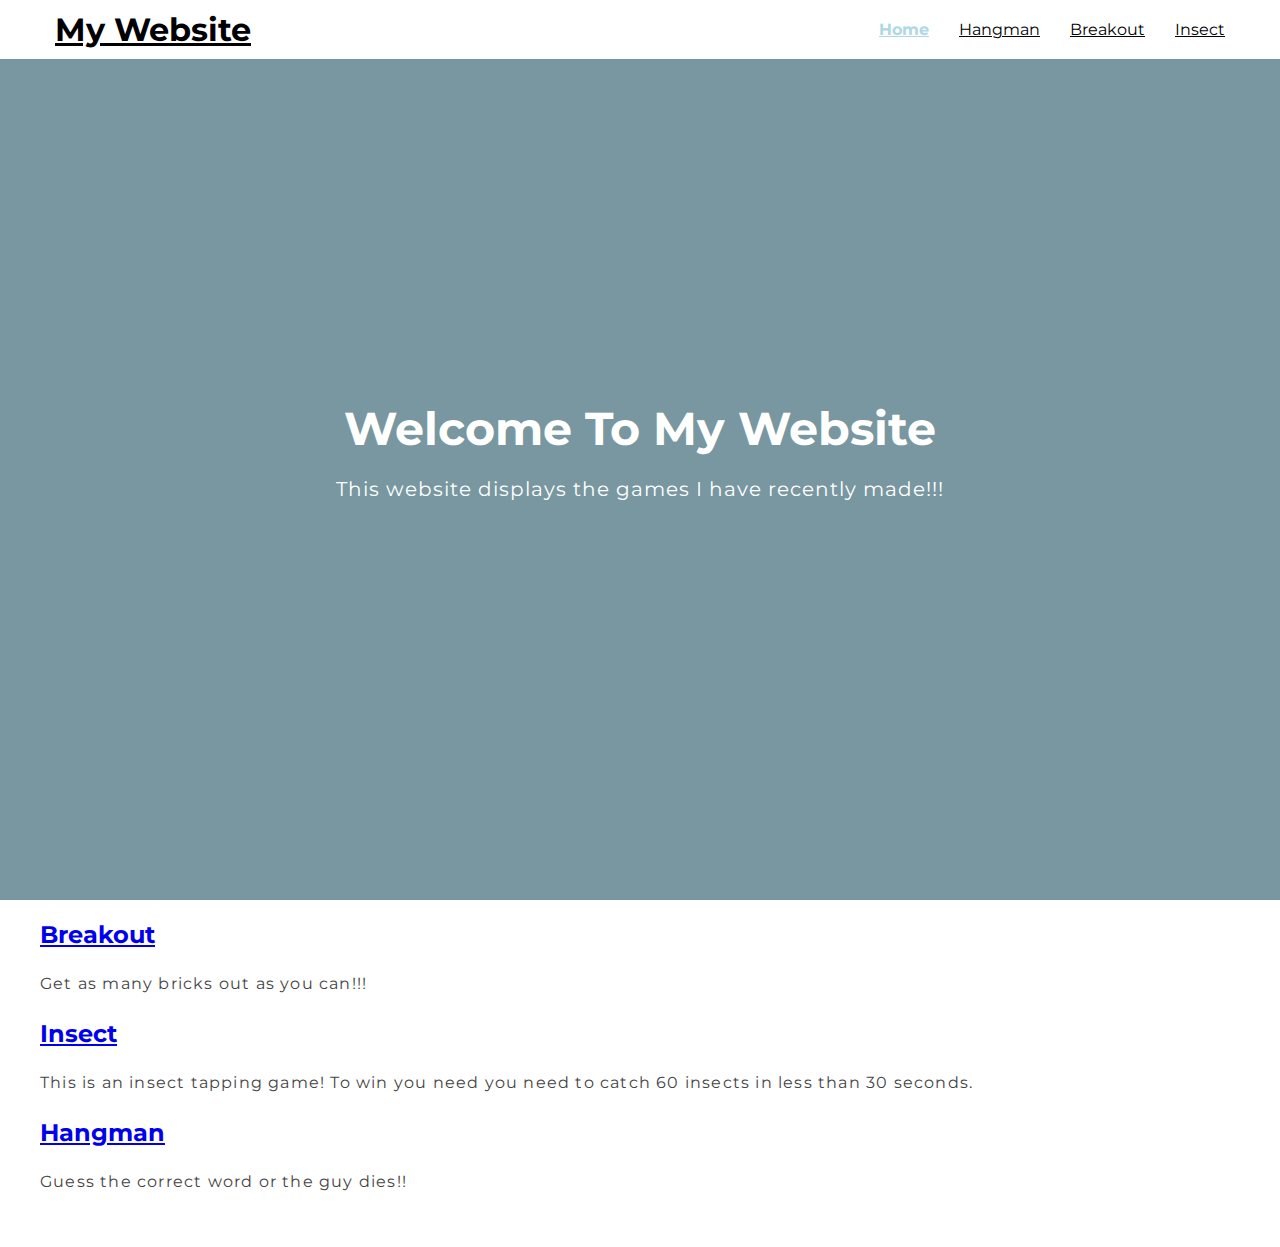
<file: index.html>
<!DOCTYPE html>
<html lang="en">
<h<!DOCTYPE html>
    <html lang="en">
    <head>
        <meta charset="UTF-8">
        <meta name="viewport" content="width=device-width, initial-scale=1.0">
        <title>Website 2</title>
        <link rel="stylesheet" href="css/index.css">
    </head>
    <body>
    <nav class="nav active">
        <div class="container">
            <h1 class="logo"><a href="index.html">My Website</a></h1>
            <ul>
                <li><a href="#" class="current">Home</a></li>
                <li><a href="hangman.html">Hangman</a></li>
                <li><a href="breakout.html">Breakout</a></li>
                <li><a href="insect.html">Insect</a></li>
            </ul>
        </div>
    </nav>

    <div class="hero">
        <div class="container">
            <h1>Welcome To My Website</h1>
            <p>This website displays the games I have recently made!!!</p>
        </div>
    </div>

    <section class="container content">
        <h2><a href="breakout.html">Breakout</a></h2>
        <p>Get as many bricks out as you can!!!</p>

        <h3><a href="insect.html">Insect</a></h3>
        <p>This is an insect tapping game! To win you need you need to catch 60 insects in less than 30 seconds.</p>

        <h4><a href="hangman.html">Hangman</a></h4>
        <p>Guess the correct word or the guy dies!!</p>
    </section>
    </body>
    <script src="js/index.js"></script>
    </html>
</file>
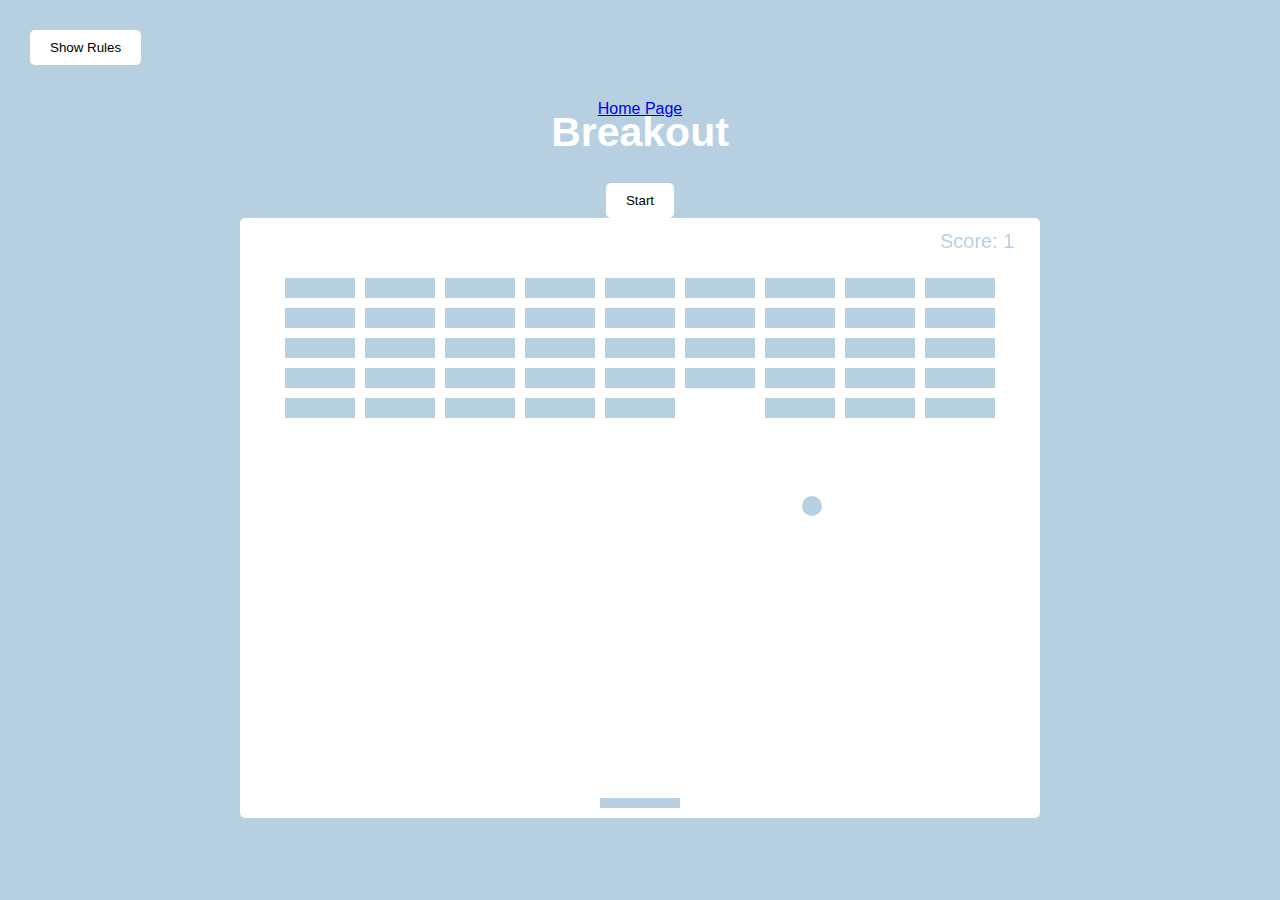
<file: breakout.html>
<!DOCTYPE html>
<html lang="en">
<head>
    <meta charset="UTF-8">
    <meta name="viewport" content="width=device-width, initial-scale=1.0">
    <title>Breakout</title>
    <link rel="stylesheet" href="css/breakout.css">
</head>
<body>
    <h1>Breakout</h1>
    <button id="rules-btn" class="btn rules-btn">Show Rules</button>
    <button id="start-btn" class="btn start-btn">Start</button>
    <!-- <button id="start-btn" class="btn start-btn">Start</button> -->
    <div id="rules" class="rules">
        <h2>How To Play:</h2>
        <p>Use your right and left keys to move the paddle to bounce the ball up and break the blocks.</p>
        <p>If you miss the ball, your score and the blocks will reset.</p>
        <button id="close-btn" class="btn">Close</button>
    </div>

    <canvas id="canvas" width="800" height="600" ></canvas>
</body>

<script src="js/breakout.js"></script>
<div class ="HomePage">
    <a href="index.html">Home Page</a>
</html>
</file>
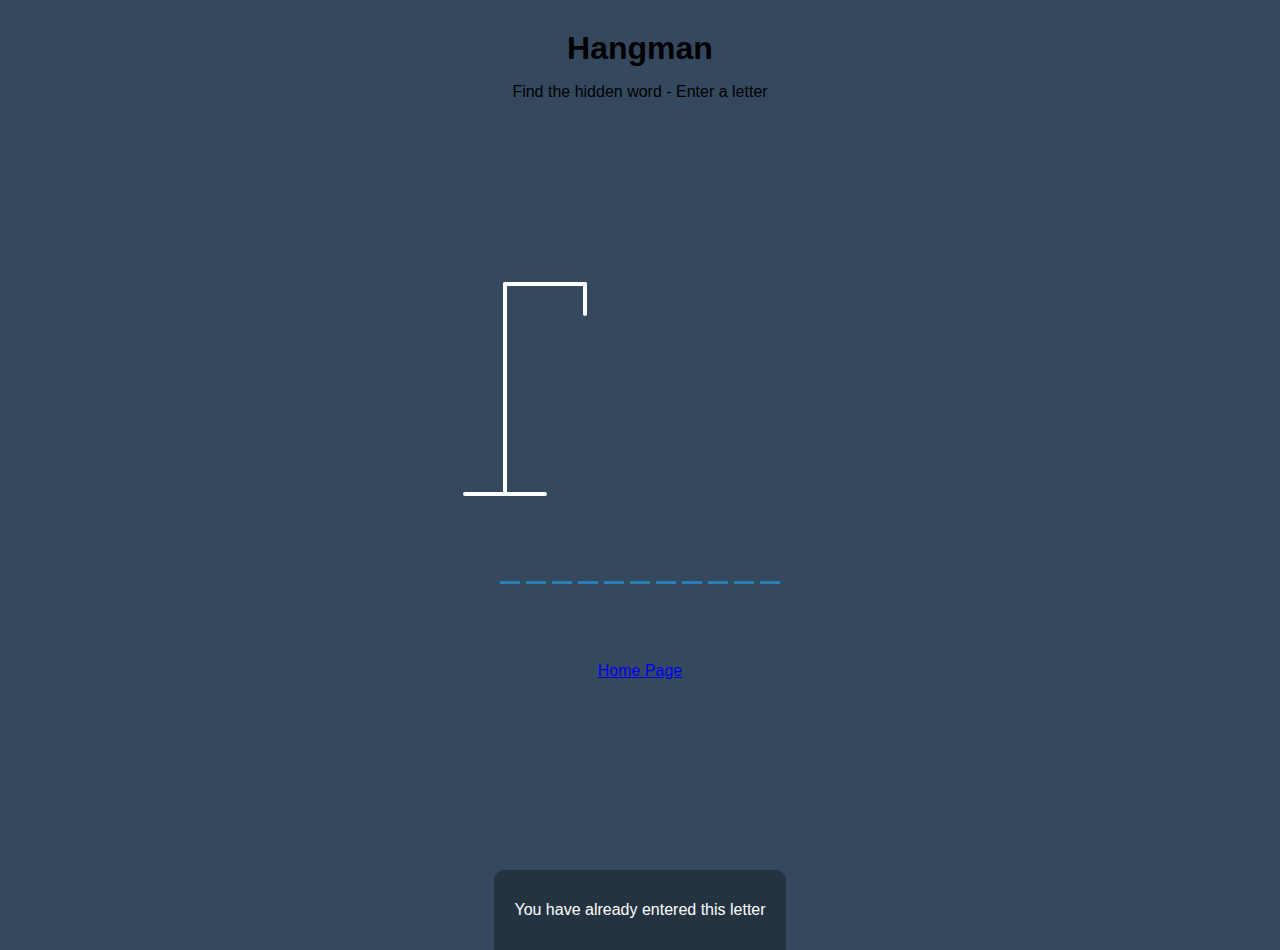
<file: hangman.html>
<!DOCTYPE html>
<html lang="en">
<head>
    <meta charset="UTF-8">
    <meta name="viewport" content="width=device-width, initial-scale=1.0">
    <title>Hangman</title>
    <link rel="stylesheet" href="css/hangman.css">
</head>
<body>
    <h1>Hangman</h1>
    <p>Find the hidden word - Enter a letter</p>
    <div class="game-container">
        <svg height="250" width="200" class="figure-container">
            <!-- rod -->
            <line x1="60" y1="20" x2="140" y2="20"/>
            <line x1="140" y1="20" x2="140" y2="50"/>
            <line x1="60" y1="20" x2="60" y2="230"/>
            <line x1="20" y1="230" x2="100" y2="230"/>
            <!-- head -->
            <circle cx="140" cy="70" r="20" class="figure-part"/>
            <!-- body -->
            <line x1="140" y1="90" x2="140" y2="150" class="figure-part"/>
            <!-- arms -->
            <line x1="140" y1="120" x2="120" y2="100" class="figure-part"/>
            <line x1="140" y1="120" x2="160" y2="100" class="figure-part"/>
            <!-- legs -->
            <line x1="140" y1="150" x2="120" y2="180" class="figure-part"/>
            <line x1="140" y1="150" x2="160" y2="180" class="figure-part"/>
        </svg>

        <div class="wrong-letters-container">
            <div id="wrong-letters"></div>
        </div>

        <div class="word" id="word"></div>
    </div>

    <div class="popup-container" id="popup-container">
        <div class="popup">
            <h2 id="final-message"></h2>
            <button id="play-button">Play Again</button>
        </div>
    </div>

    <div class="notification-container" id="notification-container">
        <p>You have already entered this letter</p>
    </div>

</body>
<script src="js/hangman.js"></script>
<div class ="HomePage">
    <a href="index.html">Home Page</a>
</html>
</file>
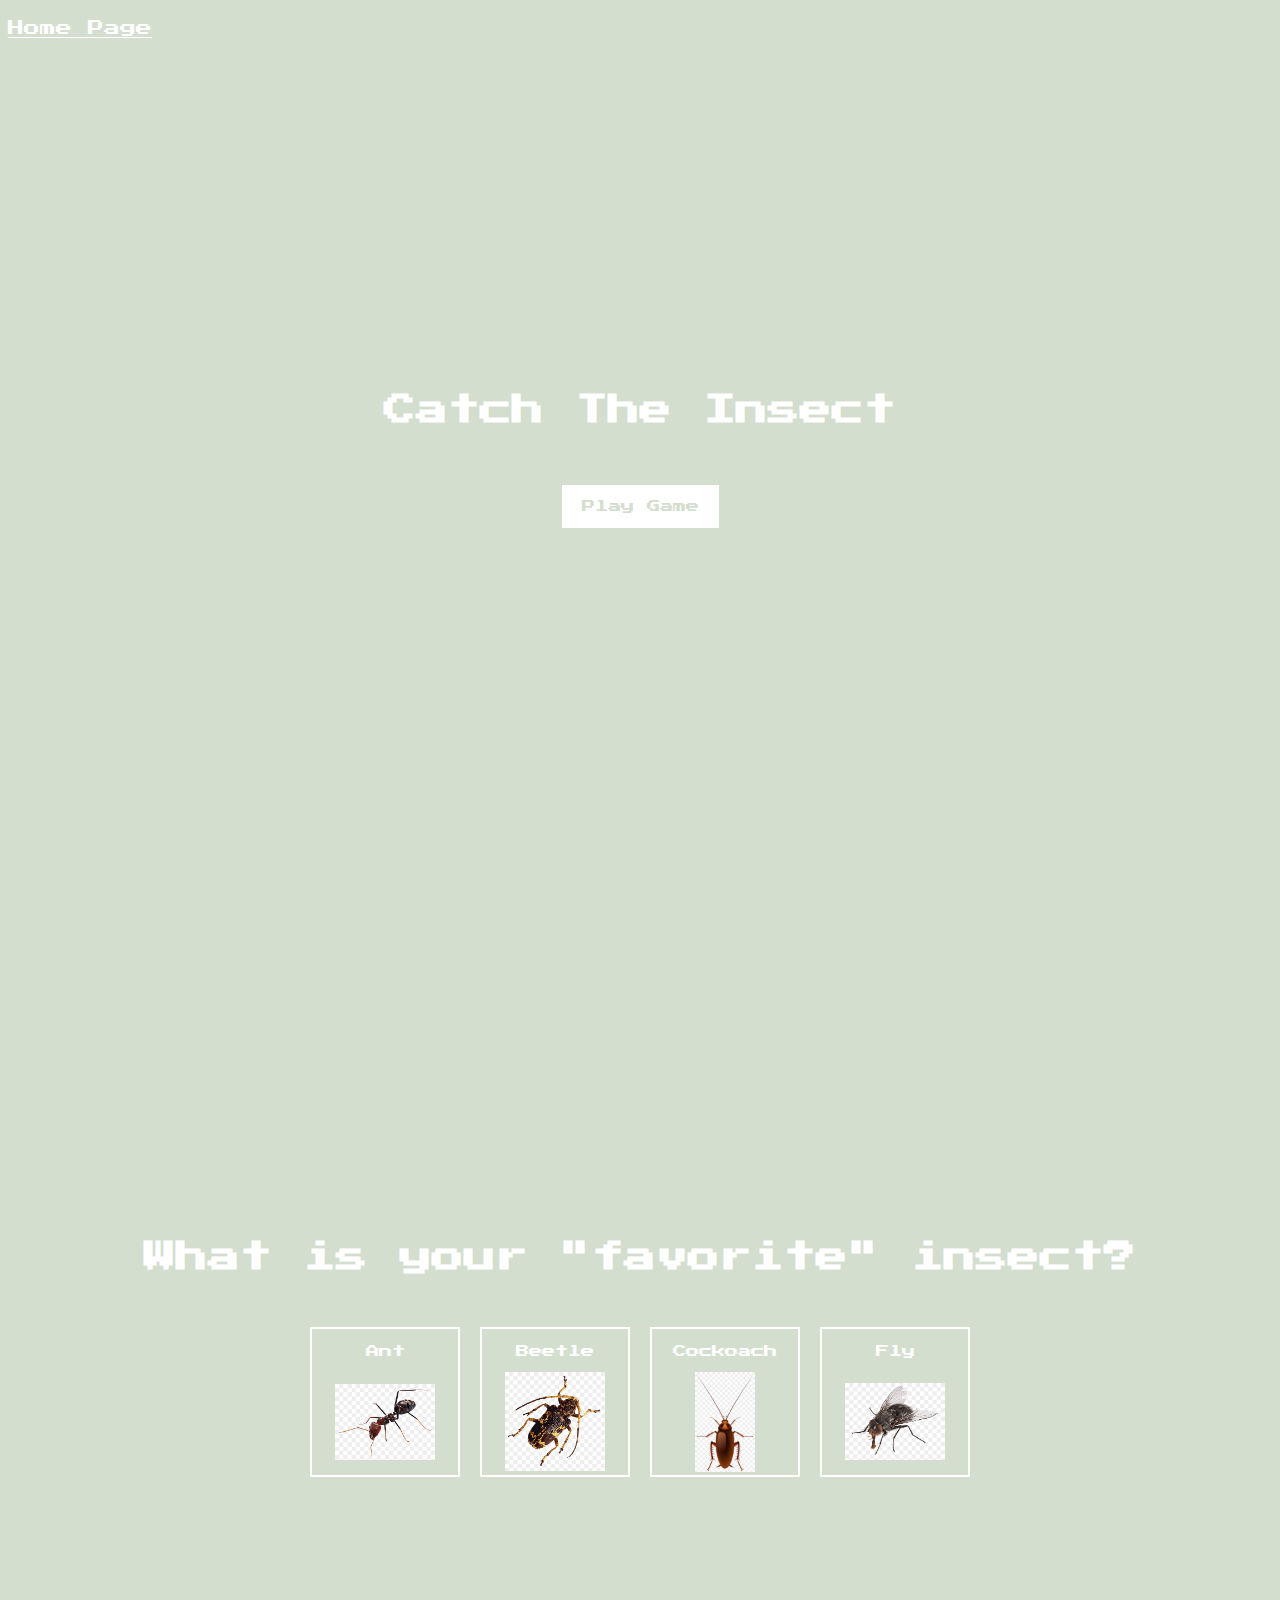
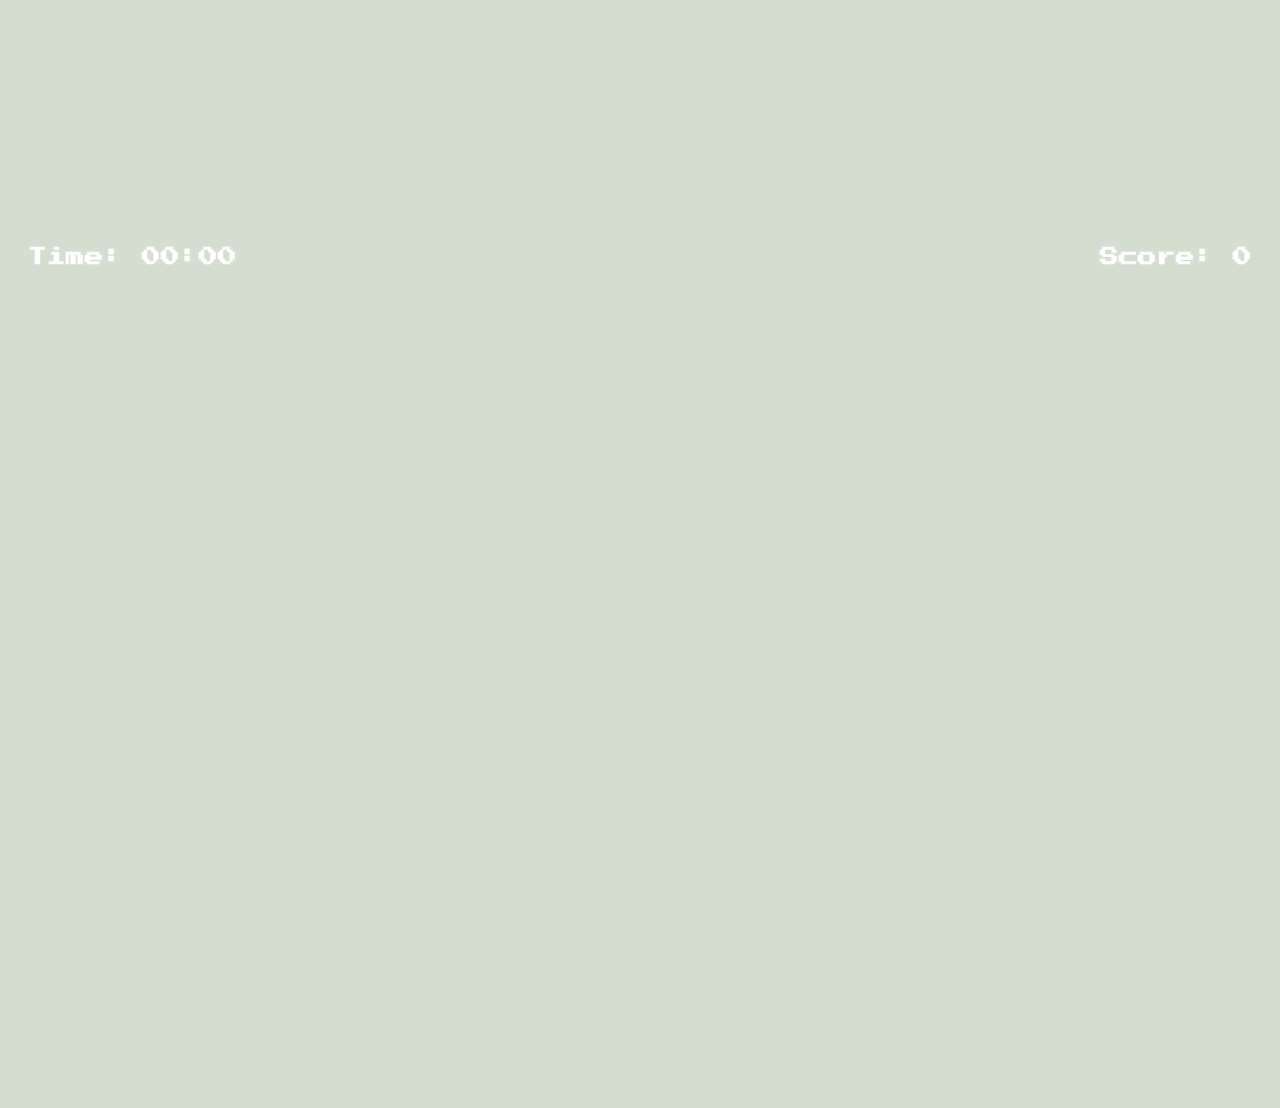
<file: insect.html>
<!DOCTYPE html>
<html lang="en">
<head>
    <meta charset="UTL-8">
    <meta name="viewpoint" content="width=device-width, initial-scale+1.0">
    <title>Catch The Insect</title>
    <link rel="stylesheet" href="css/insect.css">

</head>
<body>
    <div class="screen">
        <h1>Catch The Insect<h1>
        <button class="btn" id="start-btn">Play Game</button>
    </div>

    <div class="screen">
       <h1>What is your "favorite" insect?</h1>
       <ul class="insects-list">
        <li>
            <button class="choose-insect-btn">
                <p>Ant</p>
                <img src="images/ant.png" alt="ant">
            </button>
        </li>
        <li>
            <button class="choose-insect-btn">
                <p>Beetle</p>
                <img src="images/beetle.png" alt="beetle">
            </button>
        </li>
        <li>
            <button class="choose-insect-btn">
                <p>Cockoach</p>
                <img src="images/cockroach.png" alt="cockroach">
            </button>
        </li>
        <li>
            <button class="choose-insect-btn">
                <p>Fly</p>
                <img src="images/fly.png" alt="fly">
            </button>
        </li>
       </ul>
    </div>

    <div class="screen game-container" id="game-container">
        <h3 class="time" id="time">Time: 00:00</h3>
        <h3 id="score" class="score">Score: 0</h3>
        <!-- viSible message -->
        <h5 id="message" class="message">
            Are you annoyed yet? <br>
            You are playing an impossible game!
        </h5>
        <h5 id="winning-message" class="winning-message">You won!!! :)</h5>
        <h5 id="losing-message" class="losing-message">You Lost!!! :(</h5>

    </div>
</body>
<script src="js/insect.js"></script>
<div class ="HomePage">
    <a href="index.html">Home Page</a>
</html>
</file>
<file: css/index.css>
@import url('https://fonts.googleapis.com/css2?family=Montserrat:ital,wght@0,100..900;1,100..900&display=swap');

* {
    box-sizing: border-box;
    margin: 0;
    padding: 0;
}

body {
    color: #222;
    padding-bottom: 50px;
    font-family: "Montserrat", sans-serif;
}

.container {
    max-width: 1200px;
    margin: 0 auto;
}

.hero {
    background: lightblue;
    background-repeat: no-repeat;
    background-size: cover;
    background-position: bottom center;
    height: 100vh;
    color: white;
    display: flex;
    justify-content: center;
    align-items: center;
    text-align: center;
    position: relative;
    margin-bottom: 20px;
    z-index: -2;
}

.hero::before {
    content: '';
    position: absolute;
    top: 0;
    left: 0;
    width: 100%;
    height: 100%;
    background-color: rgba(0,0,0,0.3);
    z-index: -1;
}

.hero h1 {
    font-size: 46px;
    margin: 0 0 20px;
}

.hero p {
    font-size: 20px;
    letter-spacing: 1px;
}

.content h2, .content h3, .content h4, .content h5, .content h6, .content h7 {
    font-size: 150%;
    margin: 20px 0;
}

.content p {
    color: #444;
    line-height: 30px;
    letter-spacing: 1.2px;
}


.nav {
    position: fixed;
    background-color: #1111;
    top: 0;
    left: 0;
    right: 0;
    transition: all 0.3s ease-in-out;
}

.nav .container {
    display: flex;
    justify-content: space-between;
    align-items: center;
    padding: 20px 0;
    transition: all 0.3s ease-in-out;
}

.nav ul {
    display: flex;
    list-style-type: none;
    align-items: center;
    justify-content: center;
}

.nav a {
    color: white;
    /* text-decoration: none; */
    padding: 7px 15px;
    transition: all 0.3s ease-in-out;
}

.nav.active {
    background-color: white;
    box-shadow: 0 2px 10px rbga(0,0,0,0.3);
}

.nav.active a {
    color: black;
}

.nav.active .container {
    padding: 10px 0;
}

.nav a.current,
.nav a:hover {
    color: lightblue;
    font-weight: bold;
}
</file>
<file: css/breakout.css>
* {
    box-sizing: border-box;
}

body {
    background-color: rgb(182, 208, 226);
    display: flex;
    flex-direction: column;
    align-items: center;
    justify-content: center;
    min-height: 100vh;
    margin: 0;
    font-family: Helvetica, sans-serif;
}

.HomePage{
    position: absolute;
    top:100px;
}

canvas {
    background-color: #ffffff;
    display: block;
    border-radius: 5px;
}

h1 {
    font-size: 41px;
    color: #ffffff;
}

.btn {
    cursor: pointer;
    border: 0;
    padding: 10px 20px;
    background: #ffff;
    border-radius: 5px;
}

.btn:hover {
    background: #2222;
}

.btn:active {
    transform: scale(0.95);
}

.rules-btn {
    position: absolute;
    top: 30px;
    left: 30px;
}

.rules {
    position: absolute;
    top: 0;
    left: 0;
    background: #333333;
    color: #ffffff;
    min-height: 100vh;
    width: 400px;
    padding: 20px;
    line-height: 1.5;
    transform: translateX(-400px);
    transition: transform 1s ease-in-out;
}

.rules.show {
    transform: translateX(0);
}

.start-btn {
}
</file>
<file: css/hangman.css>
*{
    box-sizing:border-box;
}
body{
    background-color: #34495e;
    color: #white;
    font-family: Arial, Helvetica, sans-serif;
    display: flex;
    flex-direction: column;
    align-items: center;
    height: 80vh;
    margin: 0;
    overflow: hidden;
}

.HomePage{
    position: absolute;
    bottom: 220px;
}

h1{
    margin: 30px 0 0;
}

.game-container{
    padding: 20px 30px;
    position: relative;
    margin: auto;
    height:350px;
    width:450px;
}
.figure-container{
    fill: transparent;
    stroke: white;
    stroke-width: 4px;
    stroke-linecap: round;
}

.figure-part{
    display: none;
}

.wrong-letters-container{
    position: absolute;
    top: 20px;
    right: 20px;
    display: flex;
    flex-direction: column;
    text-align: right;
}

.wrong-letters-container p{
    margin: 0 0 5px;
}

.wrong-letters-container span{
    font-size: 24px;
}

.word{
    display:flex;
    position: absolute;
    bottom: 10px;
    left: 50%;
    transform: translateX(-50%);
}

.letter{
    font-size: 30px;
    display: inline-flex;
    align-items: center;
    justify-content: center;
    height:50px;
    width:20px;
    margin: 0 3px;
    border-bottom: 3px solid #2980b9;
}

.popup-container
{
    background-color: rgba(0,0,0,0.3);
    position: fixed;
    top: 0;
    bottom: 0;
    left: 0;
    right: 0;
    display: none;
    align-items: center;
    justify-content: center;
}

.popup
{
    background: #2980b9;
    border-radius: 5px;
    box-shadow: 0 15px 10px 3px rgba(0,0,0,0.1);
    padding: 20px;
    text-align: center;
}

.popup button
{
    cursor: pointer;
    background-color: white;
    color: #2980b9;
    margin-top: 20px;
    padding: 12px 20px;
    font-size: 16px;
}

.popup button:active
{
    transform: scale(.98);
}

.notification-container
{
    background-color: rgba(0,0,0,0.3);
    color: white;
    padding: 15px 20px;
    border-radius: 10px 10px 0 0;
    position: absolute;
    bottom: -50px;
    transition: transform 0.3s ease-in-out;
}

.notification-container
{
    margin: 0;
}

.notification-container.show
{
    transform: translateY(-50px);
}
</file>
<file: css/insect.css>
@import url('https://fonts.googleapis.com/css2?family=Kalam:wght@300;400;700&family=Mukta:wght@200;300;400;500;600;700;800&family=Press+Start+2P&display=swap');

* {
    box-sizing: border-box;
}

body {
    background-color: #D4DECE;
    color: white;
    font-family: "Press Start 2P", system-ui;
    font-weight: 400;
    font-style: normal;
    height: 100vh;
    overflow: hidden;
    text-align: center;
}

.HomePage{
    position: absolute;
    top: 20px;
}

.choose-insect-btn img {
    width: 100px;
    height: 100px;
    object-fit: contain;
}

.screen {
    height: 100vh;
    display: flex;
    flex-direction: column;
    align-items: center;
    justify-content: center;
    transition: margin 0.5s ease-in;
}

.btn {
    border: 0;
    background-color: white;
    color: #D4DECE;
    padding: 15px 20px;
    cursor: pointer;
    font-family: inherit;
}

.btn:hover {
    opacity: 0.9;
}

.screen.up {
    margin-top: -100vh;
}

a {
    color: white;
}

h1 {
    line-height: 1.4;
}

.insects-list {
    display: flex;
    flex-wrap: wrap;
    list-style-type: none;
    justify-content: center;
    padding: 0;
}

.insects-list li {
    margin: 10px;
}

.choose-insect-btn {
    background-color: transparent;
    border: 2px solid white;
    color: white;
    cursor: pointer;
    font-family: inherit;
    width: 150px;
    height: 150px;
}
.choose-insect-btn:hover {
    background-color: white;
    color: #D4DECE;
}

.choose-insect-btn:active {
    background-color: rgba(255, 255, 255, 0.7);
}

.game-container {
    position: relative;
}

.time {
    position: absolute;
    top: 20px;
    left: 20px;
}

.score {
    position: absolute;
    top: 20px;
    right: 20px;
}
.winning-message {
    line-height: 1.7;
    width: 100%;
    background-color: rgba(0, 0, 0, 0.5);
    z-index: 100;
    padding: 20px;
    text-align: center;
    position: absolute;
    top: 0;
    left: 50%;
    opacity: 0;
    transform: translate(-50%, -150%);
    transition: transform 0.4s ease-in;
}

.winning-message.visible {
    opacity: 1;
    transform: translate(-50%, 150%);
}

.losing-message {
    line-height: 1.7;
    width: 100%;
    background-color: rgba(0, 0, 0, 0.5);
    z-index: 100;
    padding: 20px;
    text-align: center;
    position: absolute;
    top: 0;
    left: 50%;
    opacity: 0;
    transform: translate(-50%, -150%);
    transition: transform 0.4s ease-in;
}

.losing-message.visible {
    opacity: 1;
    transform: translate(-50%, 150%);
}

.message {
    line-height: 1.7;
    width: 100%;
    background-color: rgba(0, 0, 0, 0.5);
    z-index: 100;
    padding: 20px;
    text-align: center;
    position: absolute;
    top: 0;
    left: 50%;
    opacity: 0;
    transform: translate(-50%, -150%);
    transition: transform 0.4s ease-in;
}
/* add visible to message to see html */
.message.visible {
    opacity: 1;
    transform: translate(-50%, 150%);

}

.insect {
    cursor: pointer;
    display: flex;
    align-items: center;
    justify-content: center;
    width: 100px;
    height: 100px;
    position: absolute;
    transform: translate(-50%, -50%) scale(1);
    transition: transform 0.3s ease-in-out;
}

.insect.caught {
    transform: translate(-50%, -50%) scale(0);
}

.insect img {
    width: 100px;
    height: 100px;
}
</file>
